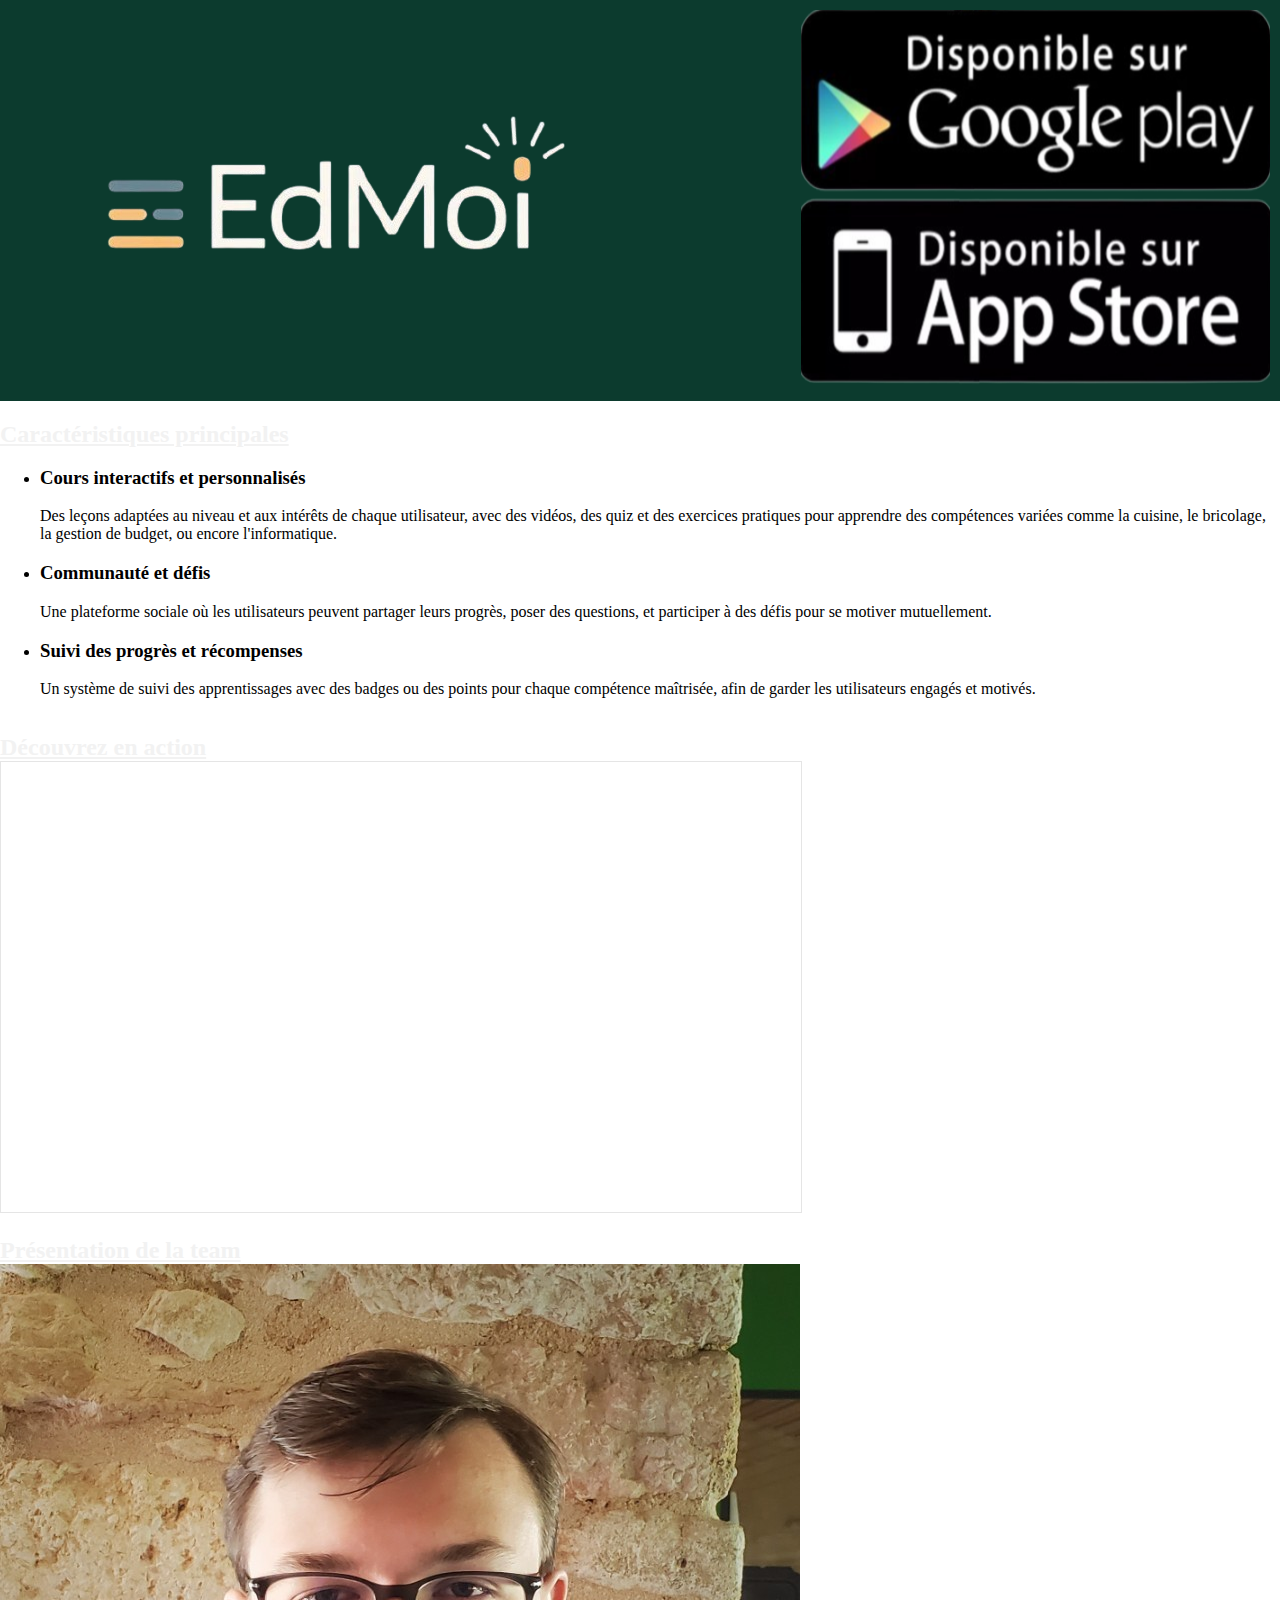
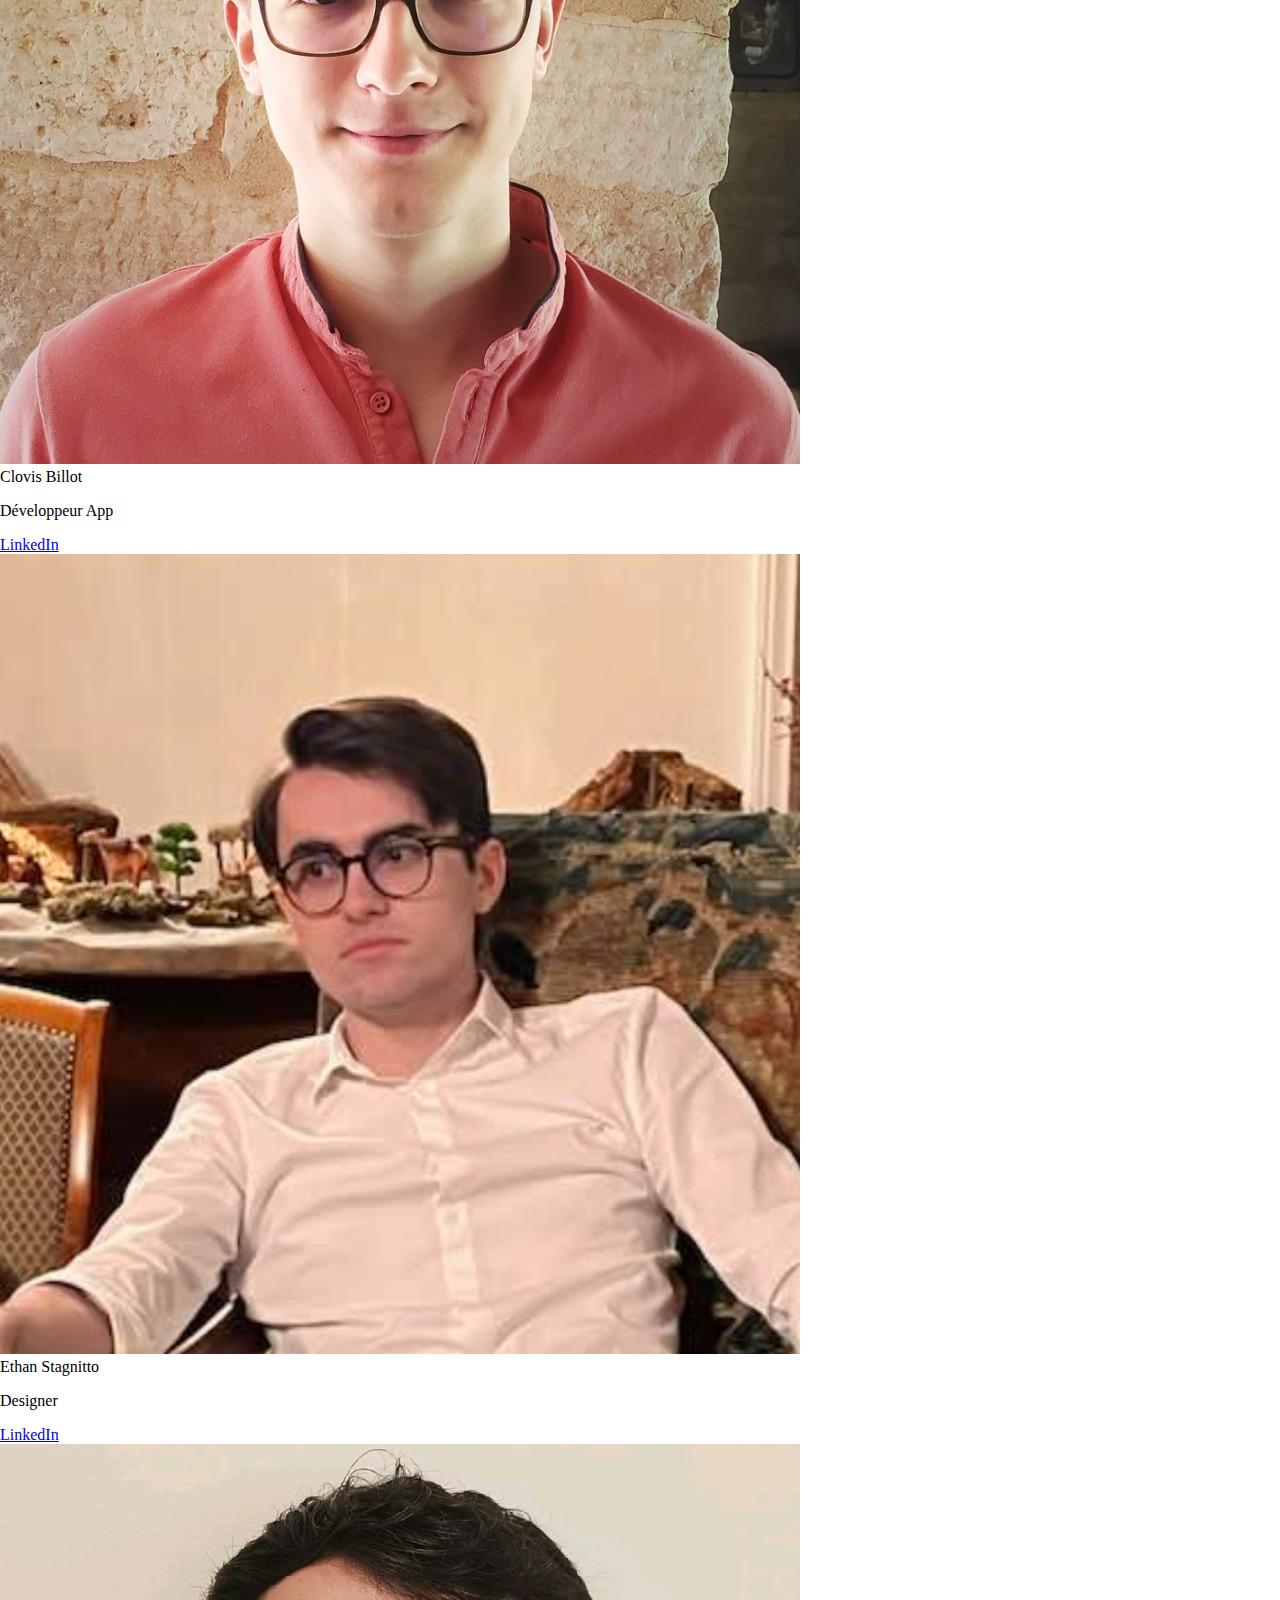
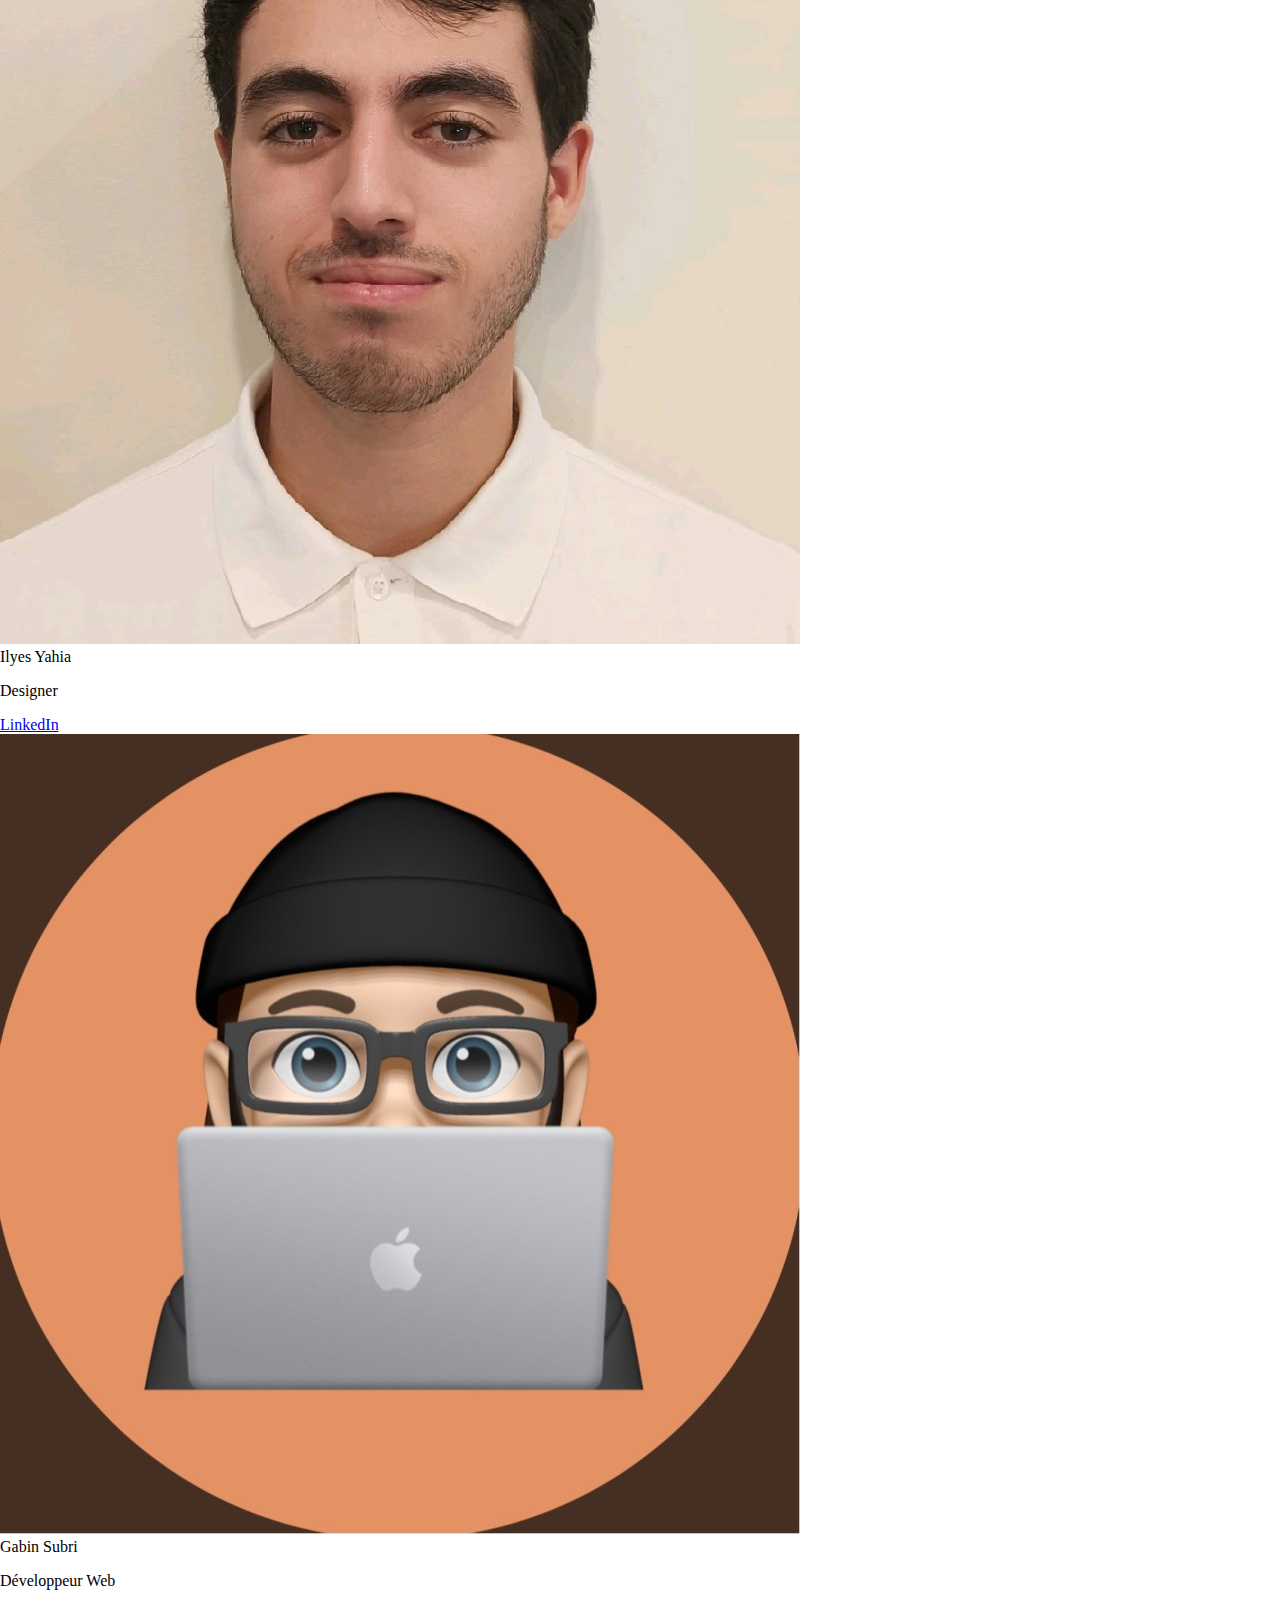
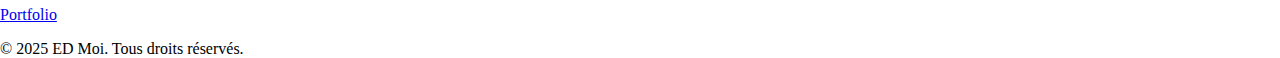
<file: index.html>
<!DOCTYPE html>
<html lang="fr">
  <head>
    <meta charset="UTF-8" />
    <meta name="viewport" content="width=device-width, initial-scale=1.0" />
    <title>Présentation de l'application</title>
    <link rel="stylesheet" href="styles.css" />
  </head>
  <body>
    <header>
      <div class="header-container">
        <img src="/img/logo.png" alt="logo" class="logo" />
        <div class="header-text"></div>
      </div>
      <img
        src="/img/app play store.png"
        alt="app sotre & play store"
        class="store"
      />
    </header>

    <main>
      <section class="features">
        <h2>Caractéristiques principales</h2>

        <ul>
          <li>
            <h3>Cours interactifs et personnalisés</h3>
            <p>
              Des leçons adaptées au niveau et aux intérêts de chaque
              utilisateur, avec des vidéos, des quiz et des exercices pratiques
              pour apprendre des compétences variées comme la cuisine, le
              bricolage, la gestion de budget, ou encore l'informatique.
            </p>
          </li>
          <li>
            <h3>Communauté et défis</h3>
            <p>
              Une plateforme sociale où les utilisateurs peuvent partager leurs
              progrès, poser des questions, et participer à des défis pour se
              motiver mutuellement.
            </p>
          </li>
          <li>
            <h3>Suivi des progrès et récompenses</h3>
            <p>
              Un système de suivi des apprentissages avec des badges ou des
              points pour chaque compétence maîtrisée, afin de garder les
              utilisateurs engagés et motivés.
            </p>
          </li>
        </ul>
      </section>
      <section class="demo">
        <h2>Découvrez en action</h2>
        <!--En attendant le vidéo de démo de l'app-->
        <iframe
          style="border: 1px solid rgba(0, 0, 0, 0.1)"
          width="800"
          height="450"
          src="https://embed.figma.com/design/TxF8zaEoBWi1dQ0zwWIQQ5/ED-Moi?node-id=0-1&embed-host=share"
          allowfullscreen
        ></iframe>
      </section>
      <h2>Présentation de la team</h2>
      <div class="team-section">
        <div class="team-member">
          <img
            src="/img/pp clovis.jpg"
            alt="Photo de membre"
            class="team-photo"
          />
          <div class="team-name">Clovis Billot</div>
          <p>Développeur App</p>
          <a
            href="https://www.linkedin.com/in/clovis-billot-b4b89123a/"
            class="team-link"
            target="_blank"
            >LinkedIn</a
          >
        </div>
        <div class="team-member">
          <img
            src="/img/pp ethan.jpg"
            alt="Photo de membre"
            class="team-photo"
          />
          <div class="team-name">Ethan Stagnitto</div>
          <p>Designer</p>
          <a
            href="https://www.linkedin.com/in/ethan-stagnitto-069b7030b/"
            class="team-link"
            target="_blank"
            >LinkedIn</a
          >
        </div>
        <div class="team-member">
          <img
            src="/img/pp Ilyes.jpg"
            alt="Photo de membre"
            class="team-photo"
          />
          <div class="team-name">Ilyes Yahia</div>
          <p>Designer</p>
          <a
            href="https://www.linkedin.com/in/ilyes-yah/"
            class="team-link"
            target="_blank"
            >LinkedIn</a
          >
        </div>
        <div class="team-member">
          <img
            src="/img/pp gabin.jpg"
            alt="Photo de membre"
            class="team-photo"
          />
          <div class="team-name">Gabin Subri</div>
          <p>Développeur Web</p>
          <a href="https://gabinsubri.com" class="team-link" target="_blank"
            >Portfolio</a
          >
        </div>
      </div>
    </main>
    <footer>
      <p>&copy; 2025 ED Moi. Tous droits réservés.</p>
    </footer>
  </body>

  <script src="script.js"></script>
</html>
</file>
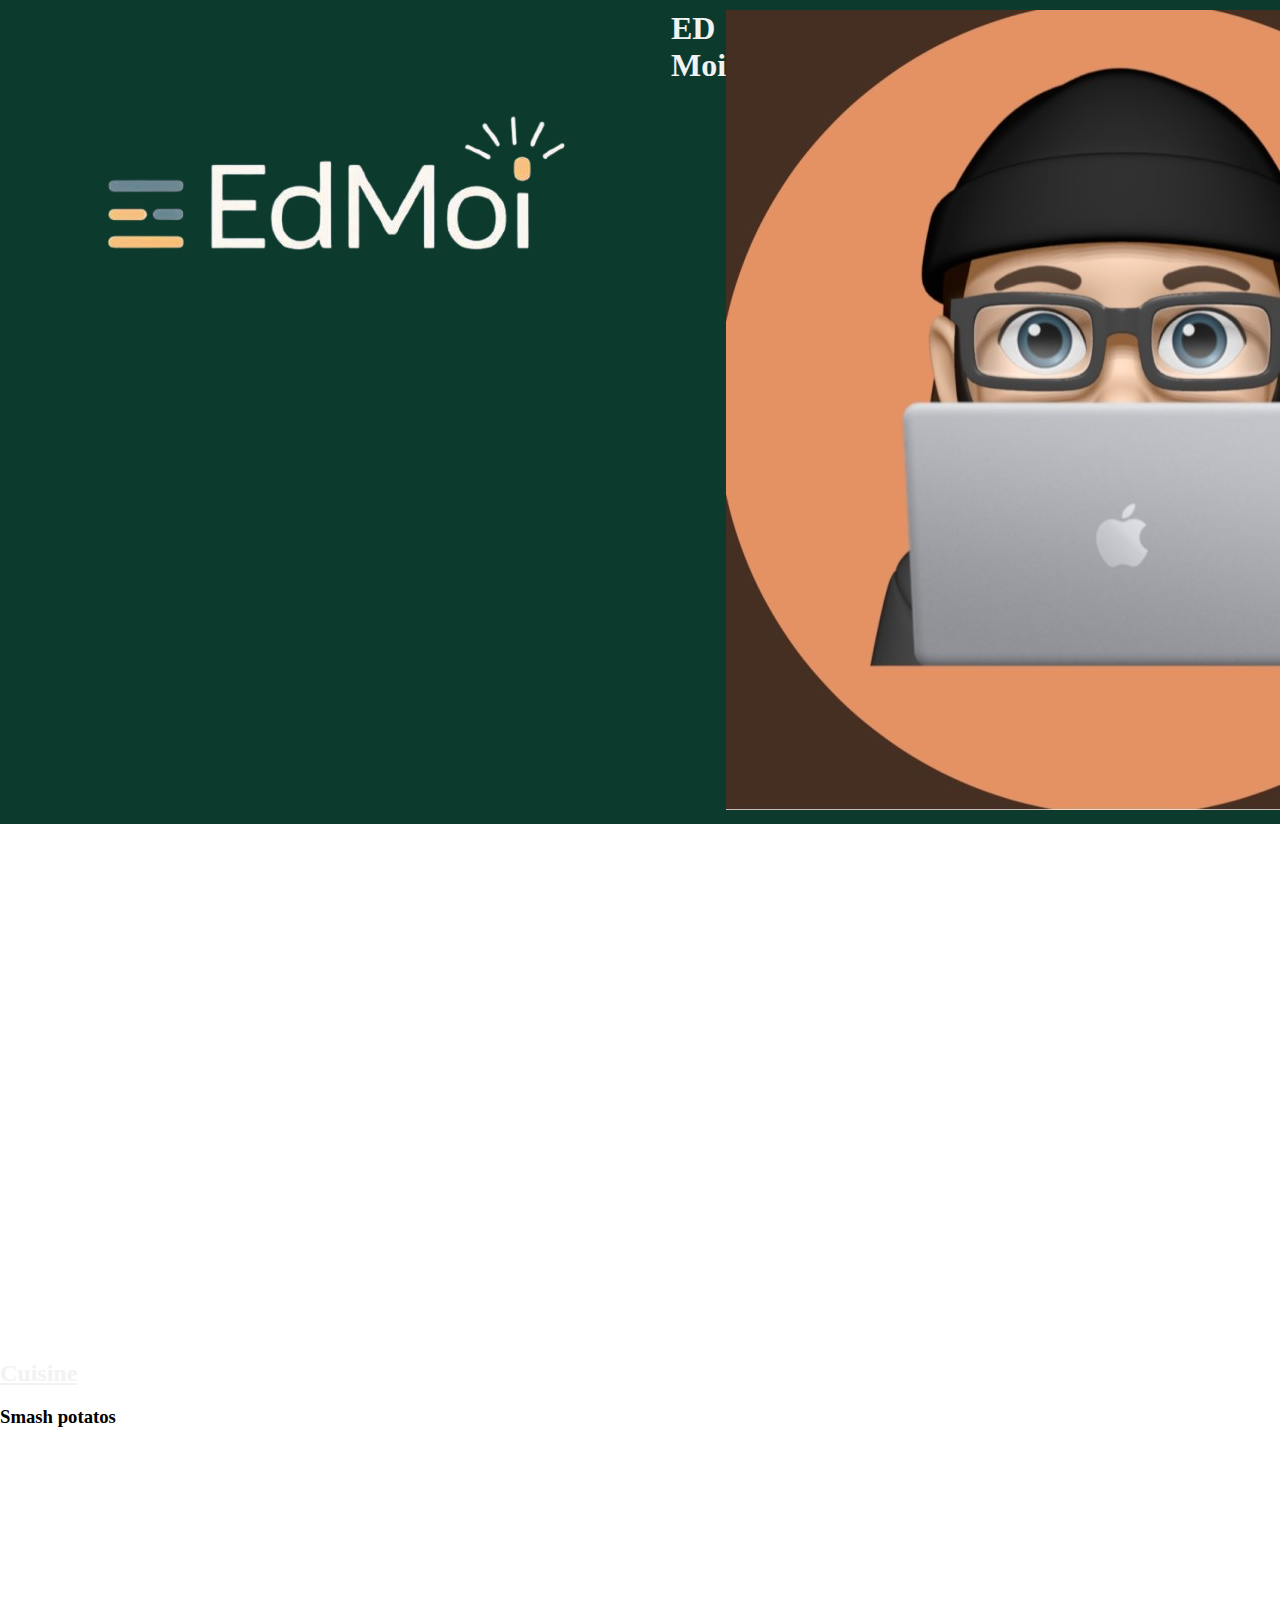
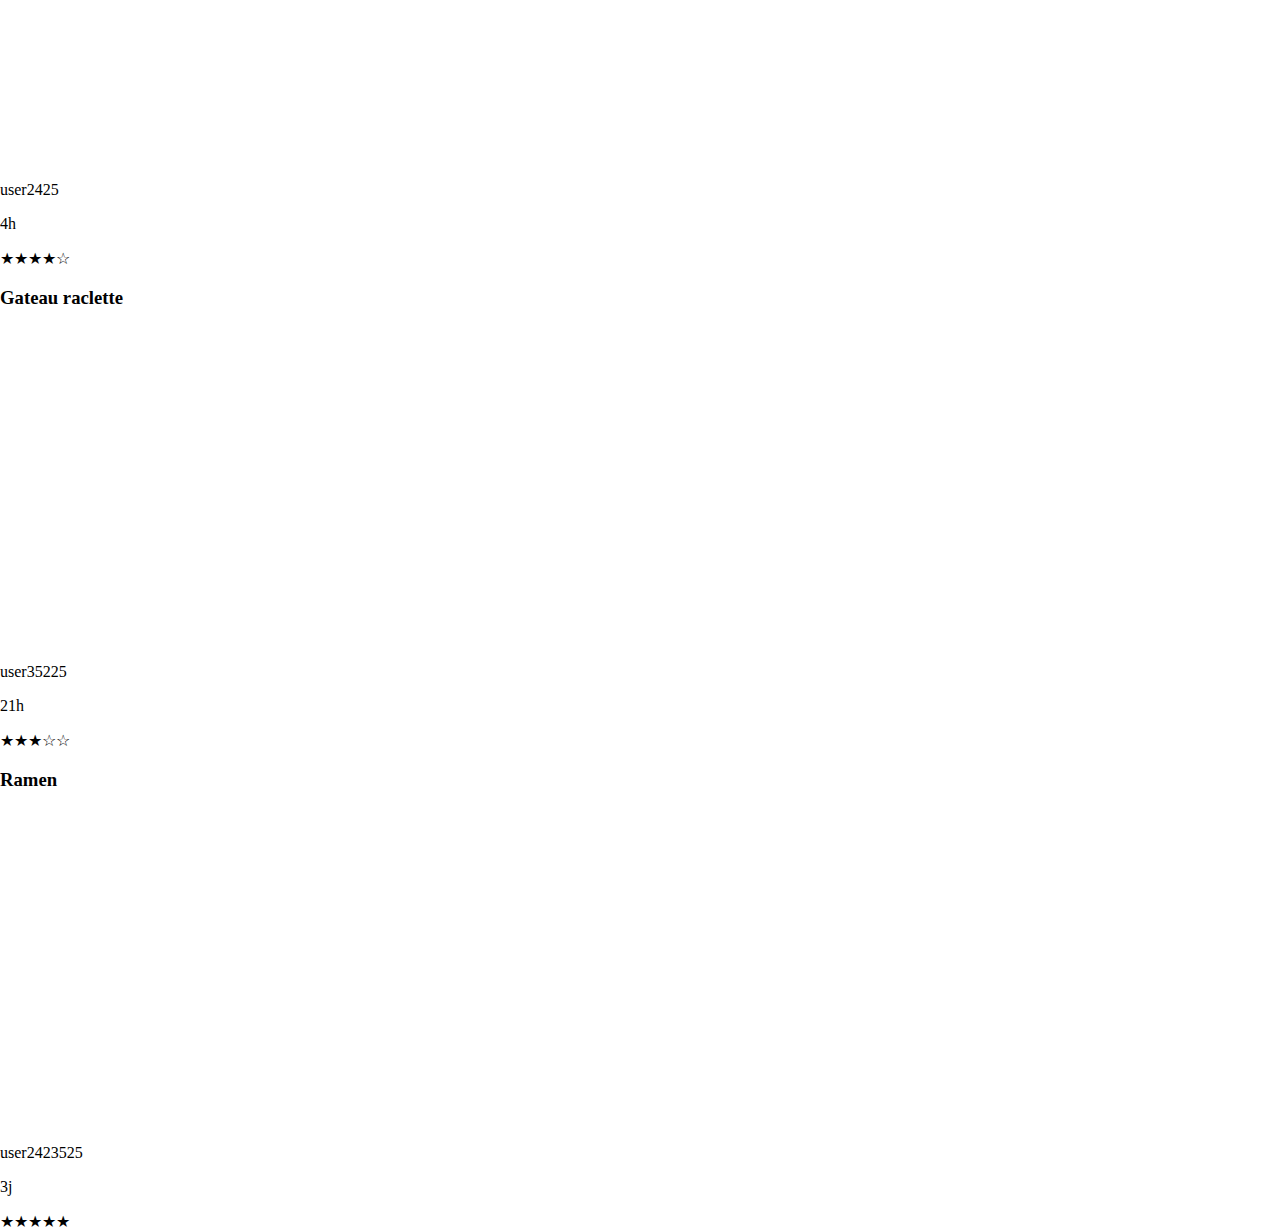
<file: formations/cuisine.html>
<!DOCTYPE html>
<html lang="en">
  <head>
    <meta charset="UTF-8" />
    <meta name="viewport" content="width=device-width, initial-scale=1.0" />
    <title>Cuisine ED Moi</title>
    <link rel="stylesheet" href="/styles.css" />
  </head>
  <header>
    
      <div id="logo">
        <a href="/index.html">
          <img src="/img/logo.png" alt="logo" />
        </a>
      </div>
    <div id="titre">
      <h1>ED Moi</h1>
    </div>
    <div id="pp">
      <a href="/page/profile.html"
        ><img src="/img/pp gabin.jpg" alt="pp" id="pp"
      /></a>
    </div>
  </header>
  <body>
    <div id="titre-cusine">
      <a href="/page/suivre_une_formation.html">
      <img src="/img/fleche-gauche.png" alt="" id="fleche-gauche"/></a>
      <h2>Cuisine</h2>
    </div>
    
    <div id="videos">
      <div class="video-container">
        <h3>Smash potatos</h3>
        <iframe
          width="560"
          height="315"
          src="https://www.youtube.com/embed/18md1nwaca4"
          title="YouTube video player"
          frameborder="0"
          allow="accelerometer; autoplay; clipboard-write; encrypted-media; gyroscope; picture-in-picture"
          allowfullscreen
        ></iframe>
        <div class="video-info">
          <p>user2425</p>
          <p>4h</p>
          <div class="rating">★★★★☆</div>
        </div>
      </div>

      <div class="video-container">
        <h3>Gateau raclette</h3>
        <iframe
          width="560"
          height="315"
          src="https://www.youtube.com/embed/OW-UILsQLyQ"
          title="7 ingrédients maximum ! 16 recettes pour un dîner rapide et facile"
          frameborder="0"
          allow="accelerometer; autoplay; clipboard-write; encrypted-media; gyroscope; picture-in-picture; web-share"
          referrerpolicy="strict-origin-when-cross-origin"
          allowfullscreen
        ></iframe>
        <div class="video-info">
          <p>user35225</p>
          <p>21h</p>
          <div class="rating">★★★☆☆</div>
        </div>
      </div>
      <div class="video-container">
        <h3>Ramen</h3>
        <iframe
          width="560"
          height="315"
          src="https://www.youtube.com/embed/hWGMbeTlC4E"
          title="Recette Facile de Ramen au Poulet: Découvrez Comment Faire un Ramen Maison Savoureux et Épicé"
          frameborder="0"
          allow="accelerometer; autoplay; clipboard-write; encrypted-media; gyroscope; picture-in-picture; web-share"
          referrerpolicy="strict-origin-when-cross-origin"
          allowfullscreen
        ></iframe>
        <div class="video-info">
          <p>user2423525</p>
          <p>3j</p>
          <div class="rating">★★★★★</div>
        </div>
      </div>
    </div>
  </body>
</html>
</file>
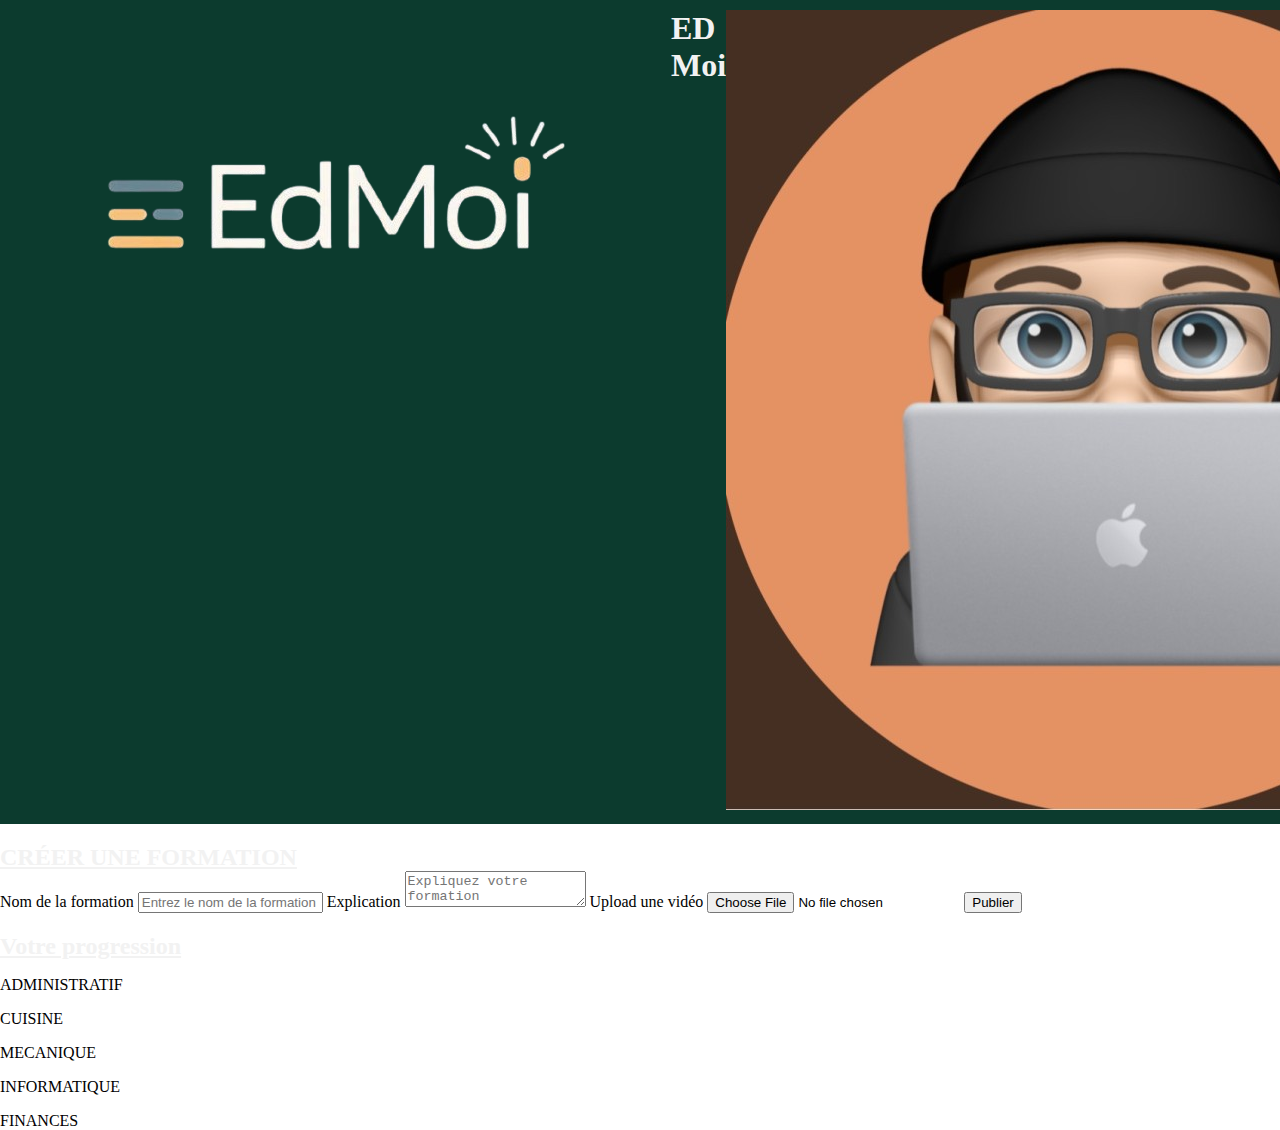
<file: page/creer_une_formation.html>
<!DOCTYPE html>
<html lang="en">
  <head>
    <meta charset="UTF-8" />
    <meta name="viewport" content="width=device-width, initial-scale=1.0" />
    <title>ED Moi</title>
    <link rel="stylesheet" href="/styles.css" />
  </head>
  <body>
    <header>
      <a href="/index.html">
        <div id="logo"><img src="/img/logo.png" alt="logo" /></div
      ></a>
      <div id="titre">
        <h1>ED Moi</h1>
      </div>
      <div id="pp">
        <a href="/page/profile.html"
          ><img src="/img/pp gabin.jpg" alt="pp" id="pp"
        /></a>
      </div>
    </header>

    <div id="creer_une_formation">
      <h2>CRÉER UNE FORMATION</h2>
      <div id="form">
        <form>
          <label for="nom">Nom de la formation</label>
          <input
            type="text"
            id="nom"
            name="nom"
            placeholder="Entrez le nom de la formation"
          />

          <label for="explication">Explication</label>
          <textarea
            id="explication"
            name="explication"
            placeholder="Expliquez votre formation"
          ></textarea>

          <label for="upload">Upload une vidéo</label>
          <input type="file" id="upload" name="upload" />

          <button type="submit">Publier</button>
        </form>
      </div>
    </div>
    <footer id="progression-footer">
      <h2>Votre progression</h2>
      <div class="progress-section">
        <div class="category">
          <p>ADMINISTRATIF</p>
          <div class="progress-bar">
            <div class="progress-fill" style="width: 70%"></div>
          </div>
        </div>
        <div class="category">
          <p>CUISINE</p>
          <div class="progress-bar">
            <div class="progress-fill" style="width: 50%"></div>
          </div>
        </div>
        <div class="category">
          <p>MECANIQUE</p>
          <div class="progress-bar">
            <div class="progress-fill" style="width: 30%"></div>
          </div>
        </div>
        <div class="category">
          <p>INFORMATIQUE</p>
          <div class="progress-bar">
            <div class="progress-fill" style="width: 80%"></div>
          </div>
        </div>
        <div class="category">
          <p>FINANCES</p>
          <div class="progress-bar">
            <div class="progress-fill" style="width: 10%"></div>
          </div>
        </div>
      </div>
    </footer>
  </body>
</html>
</file>
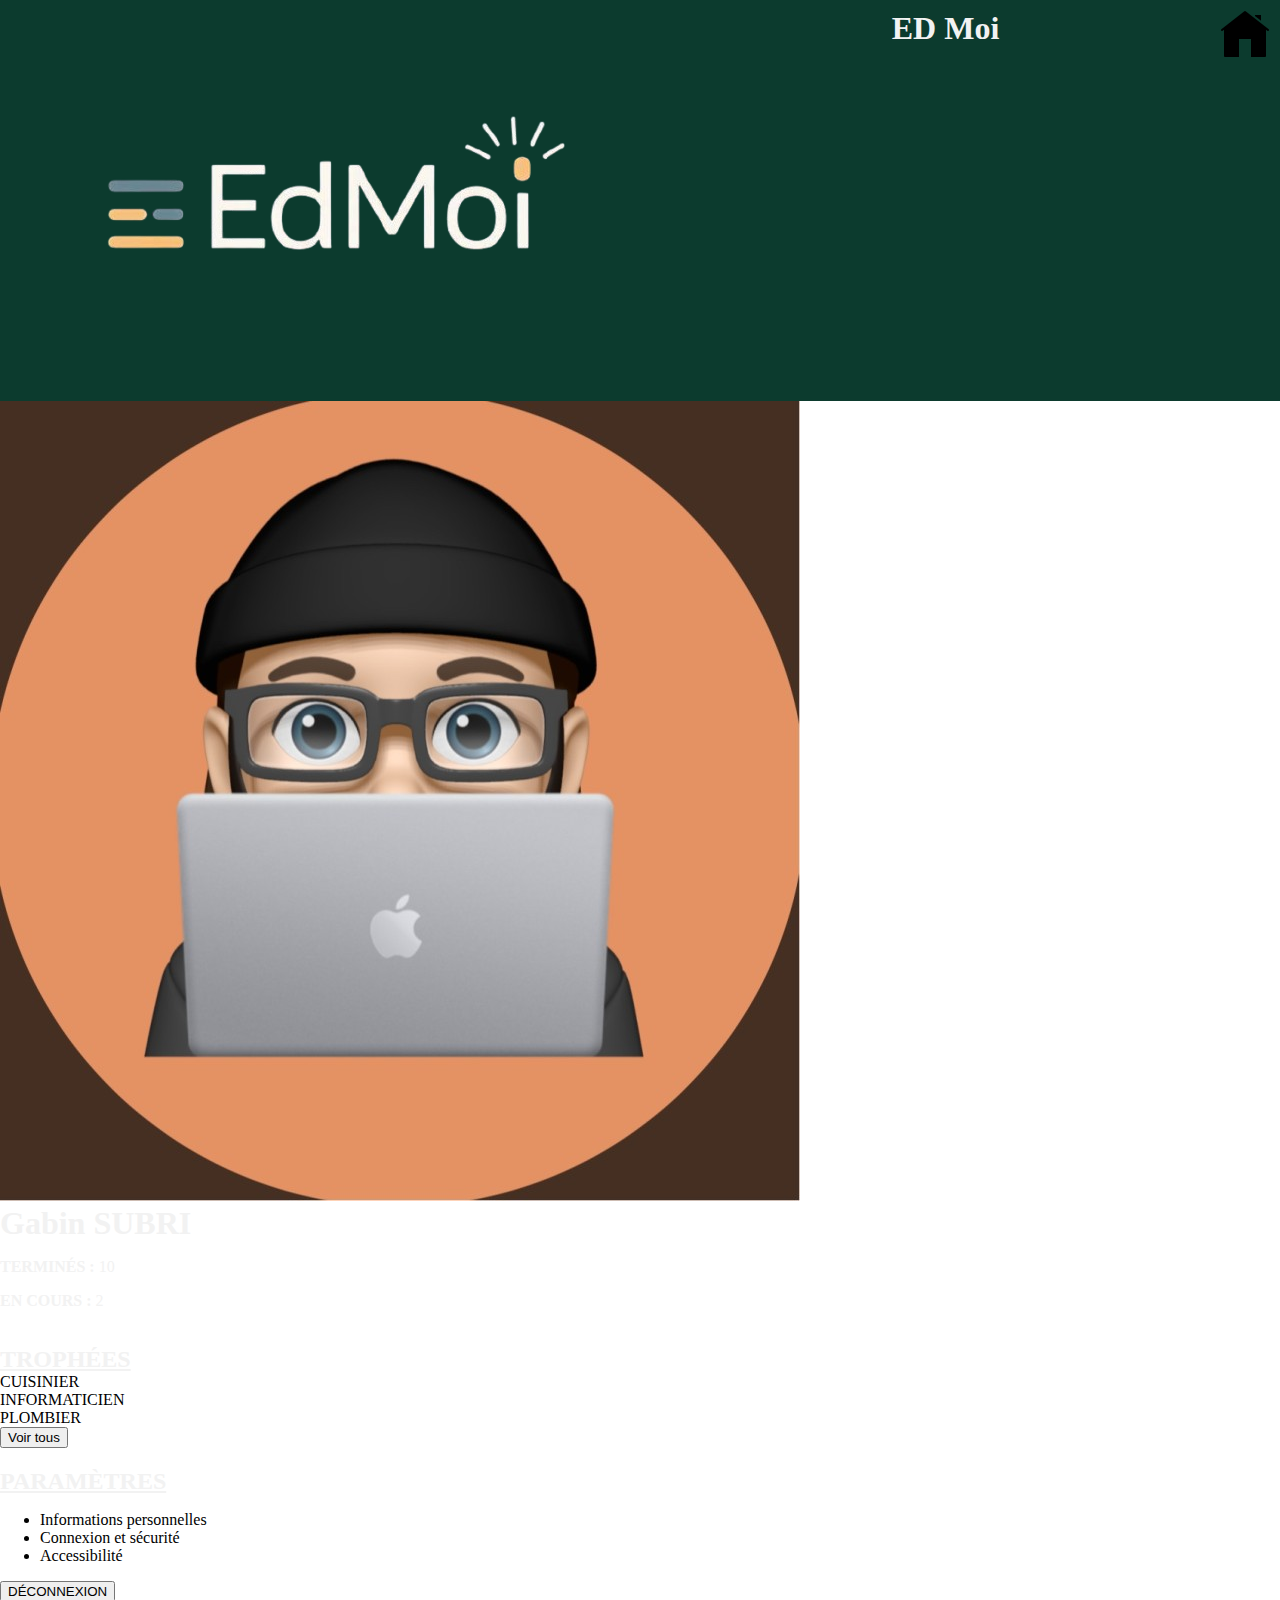
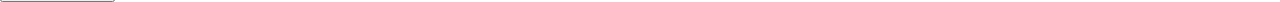
<file: page/profile.html>
<!DOCTYPE html>
<html lang="fr">
  <head>
    <meta charset="UTF-8" />
    <meta name="viewport" content="width=device-width, initial-scale=1.0" />
    <title>Profil EdMoi</title>
    <link rel="stylesheet" href="/styles.css" />
  </head>
  <body>
    <header>
      <div id="logo"><img src="/img/logo.png" alt="logo" /></div>
      <div id="titre">
        <h1>ED Moi</h1>
      </div>
      <div id="pp">
        <a href="/index.html"><img src="/img/home.png" alt="logo home" /></a>
      </div>
    </header>
    <container id="profile">
      <div id="profile-container">
        <!-- Section Profil -->
        <section id="profile-header">
          <img src="/img/pp gabin.jpg" alt="Photo de profil" id="profile-pic" />
          <div id="user-info">
            <h1>Gabin SUBRI</h1>
            <div class="tasks">
              <p><strong>TERMINÉS :</strong> 10</p>
              <p><strong>EN COURS :</strong> 2</p>
            </div>
          </div>
        </section>

        <!-- Section Trophées -->
        <section id="trophies">
          <h2>TROPHÉES</h2>
          <div class="trophies-container">
            <div class="trophy highlighted">CUISINIER</div>
            <div class="trophy highlighted">INFORMATICIEN</div>
            <div class="trophy highlighted">PLOMBIER</div>
          </div>
          <div id="button_view-all">
            <button id="view-all">Voir tous</button>
          </div>
        </section>

        <!-- Section Paramètres -->
        <section id="settings">
          <h2>PARAMÈTRES</h2>
          <ul>
            <li>Informations personnelles</li>
            <li>Connexion et sécurité</li>
            <li>Accessibilité</li>
          </ul>
        </section>

        <!-- Bouton Déconnexion -->
        <button id="logout">DÉCONNEXION</button>
      </div>
    </container>
  </body>
</html>
</file>
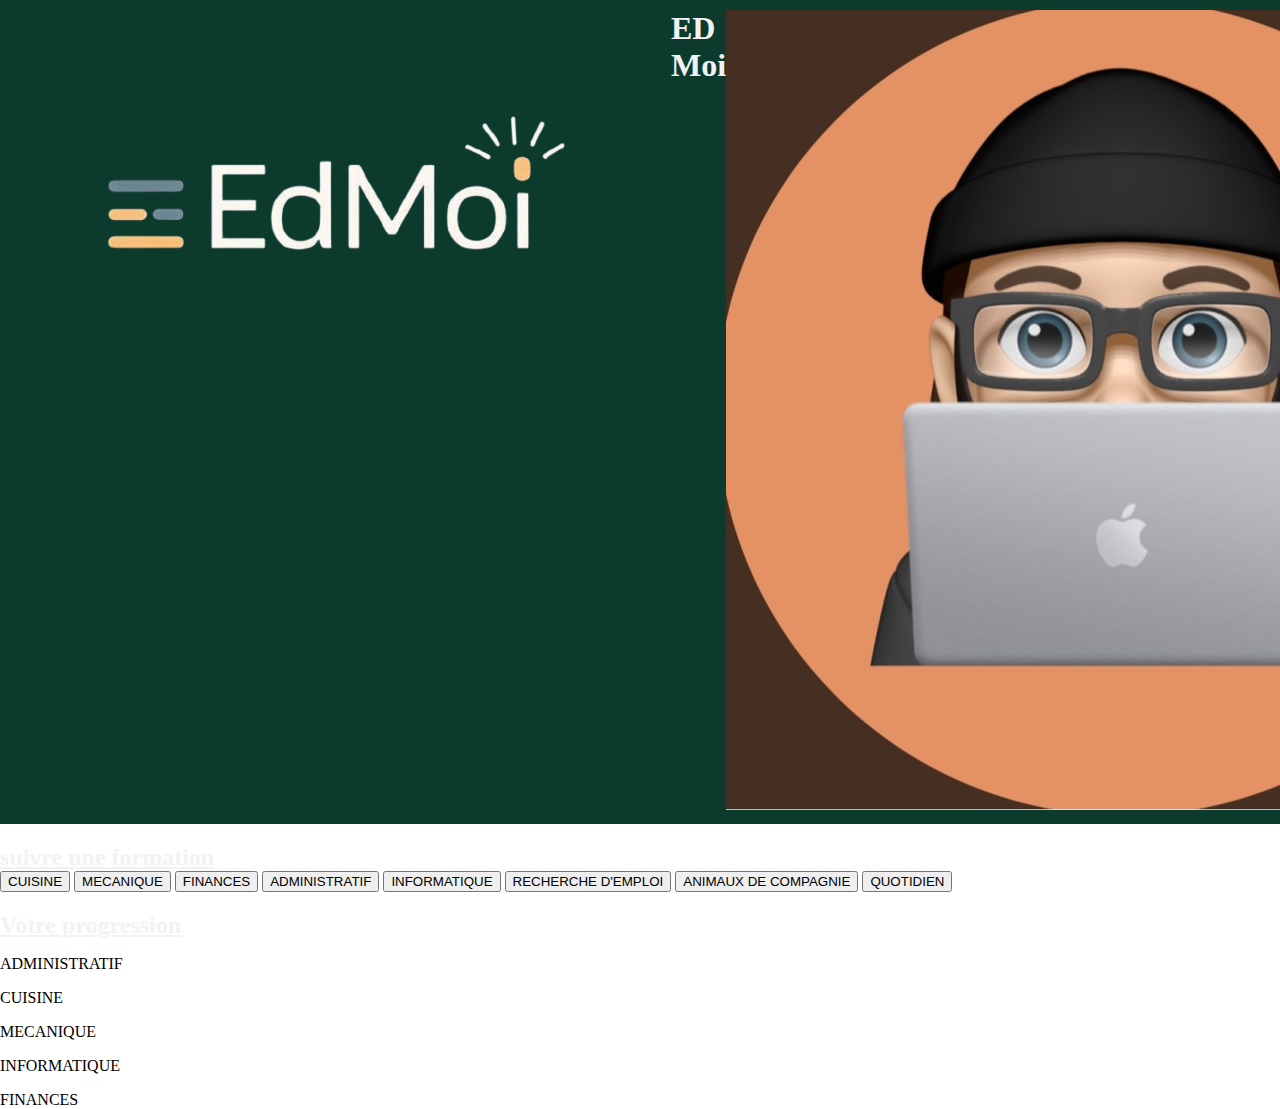
<file: page/suivre_une_formation.html>
<!DOCTYPE html>
<html lang="en">
  <head>
    <meta charset="UTF-8" />
    <meta name="viewport" content="width=device-width, initial-scale=1.0" />
    <title>ED Moi</title>
    <link rel="stylesheet" href="/styles.css" />
  </head>
  <body>
    <header>
      <a href="/index.html">
        <div id="logo"><img src="/img/logo.png" alt="logo" /></div
      ></a>
      <div id="titre">
        <h1>ED Moi</h1>
      </div>
      <div id="pp">
        <a href="/page/profile.html"
          ><img src="/img/pp gabin.jpg" alt="pp" id="pp"
        /></a>
      </div>
    </header>
    <div>
      <div id="en-tete">
        <h2>suivre une formation</h2>
      </div>
      <div id="button">
        <a href="/formations/cuisine.html">
          <button class="button_formation1">CUISINE</button></a
        >
        <button class="button_formation2">MECANIQUE</button>
        <button class="button_formation1">FINANCES</button>
        <button class="button_formation2">ADMINISTRATIF</button>
        <button class="button_formation2">INFORMATIQUE</button>
        <button class="button_formation1">RECHERCHE D'EMPLOI</button>
        <button class="button_formation2">ANIMAUX DE COMPAGNIE</button>
        <button class="button_formation1">QUOTIDIEN</button>
      </div>
    </div>

    <footer id="progression-footer">
      <h2>Votre progression</h2>
      <div class="progress-section">
        <div class="category">
          <p>ADMINISTRATIF</p>
          <div class="progress-bar">
            <div class="progress-fill" style="width: 70%"></div>
          </div>
        </div>
        <div class="category">
          <p>CUISINE</p>
          <div class="progress-bar">
            <div class="progress-fill" style="width: 50%"></div>
          </div>
        </div>
        <div class="category">
          <p>MECANIQUE</p>
          <div class="progress-bar">
            <div class="progress-fill" style="width: 30%"></div>
          </div>
        </div>
        <div class="category">
          <p>INFORMATIQUE</p>
          <div class="progress-bar">
            <div class="progress-fill" style="width: 80%"></div>
          </div>
        </div>
        <div class="category">
          <p>FINANCES</p>
          <div class="progress-bar">
            <div class="progress-fill" style="width: 10%"></div>
          </div>
        </div>
      </div>
    </footer>
  </body>
</html>
</file>
<file: styles.css>
/*Fonction pour éviter de répéter de truc pas retenable exemple avec les couleurs*/
:root {
  --vert-clair: #6d9773;
  --Vert_foncé: #0c3b2e;
  --jaune: #ffba00;
  --marron: #b46617;
  --blanc: #f2f2f2;
  --noir: #0f0f0f;
}

body {
  margin: 0;
  padding: 0;
  height: 100vh;
  font-family: "Inclusive Sans", serif;
}

header {
  background-color: var(--Vert_foncé);
  margin-top: 0;
  display: flex;
  justify-content: space-between;
  padding: 10px;
}

header img#logo_img {
  height: 50px;
  width: auto;
}

h1 {
  margin: 0;
  color: var(--blanc);
}

#profile {
  display: flex;
  flex-direction: row;
}

#profile p {
  color: var(--blanc);
}

div#principal {
  padding: 10px;
  background-color: var(--Vert_moyen);
  height: auto;
}

div#principal p {
  margin: 0;
}

h2 {
  margin: 0;
  padding-top: 20px;
  color: var(--blanc);
  text-decoration: underline;
}

.grid-container {
  display: grid;
  grid-template-columns: repeat(3, 1fr);
  gap: 20px;
  padding: 20px;
}
.card {
  background-color: #f4f4f4;
  border: 1px solid #ddd;
  border-radius: 10px;
  overflow: hidden;
  box-shadow: 0 2px 5px rgba(0, 0, 0, 0.1);
  text-align: center;
  transition: transform 0.2s;
}
.card:hover {
  transform: scale(1.05);
}
.card a {
  text-decoration: none;
  color: inherit;
  display: block;
}
.card img {
  width: 100%;
  height: 200px;
}
.card-content {
  padding: 20px;
}
.card h3 {
  margin-top: 0;
}
</file>
